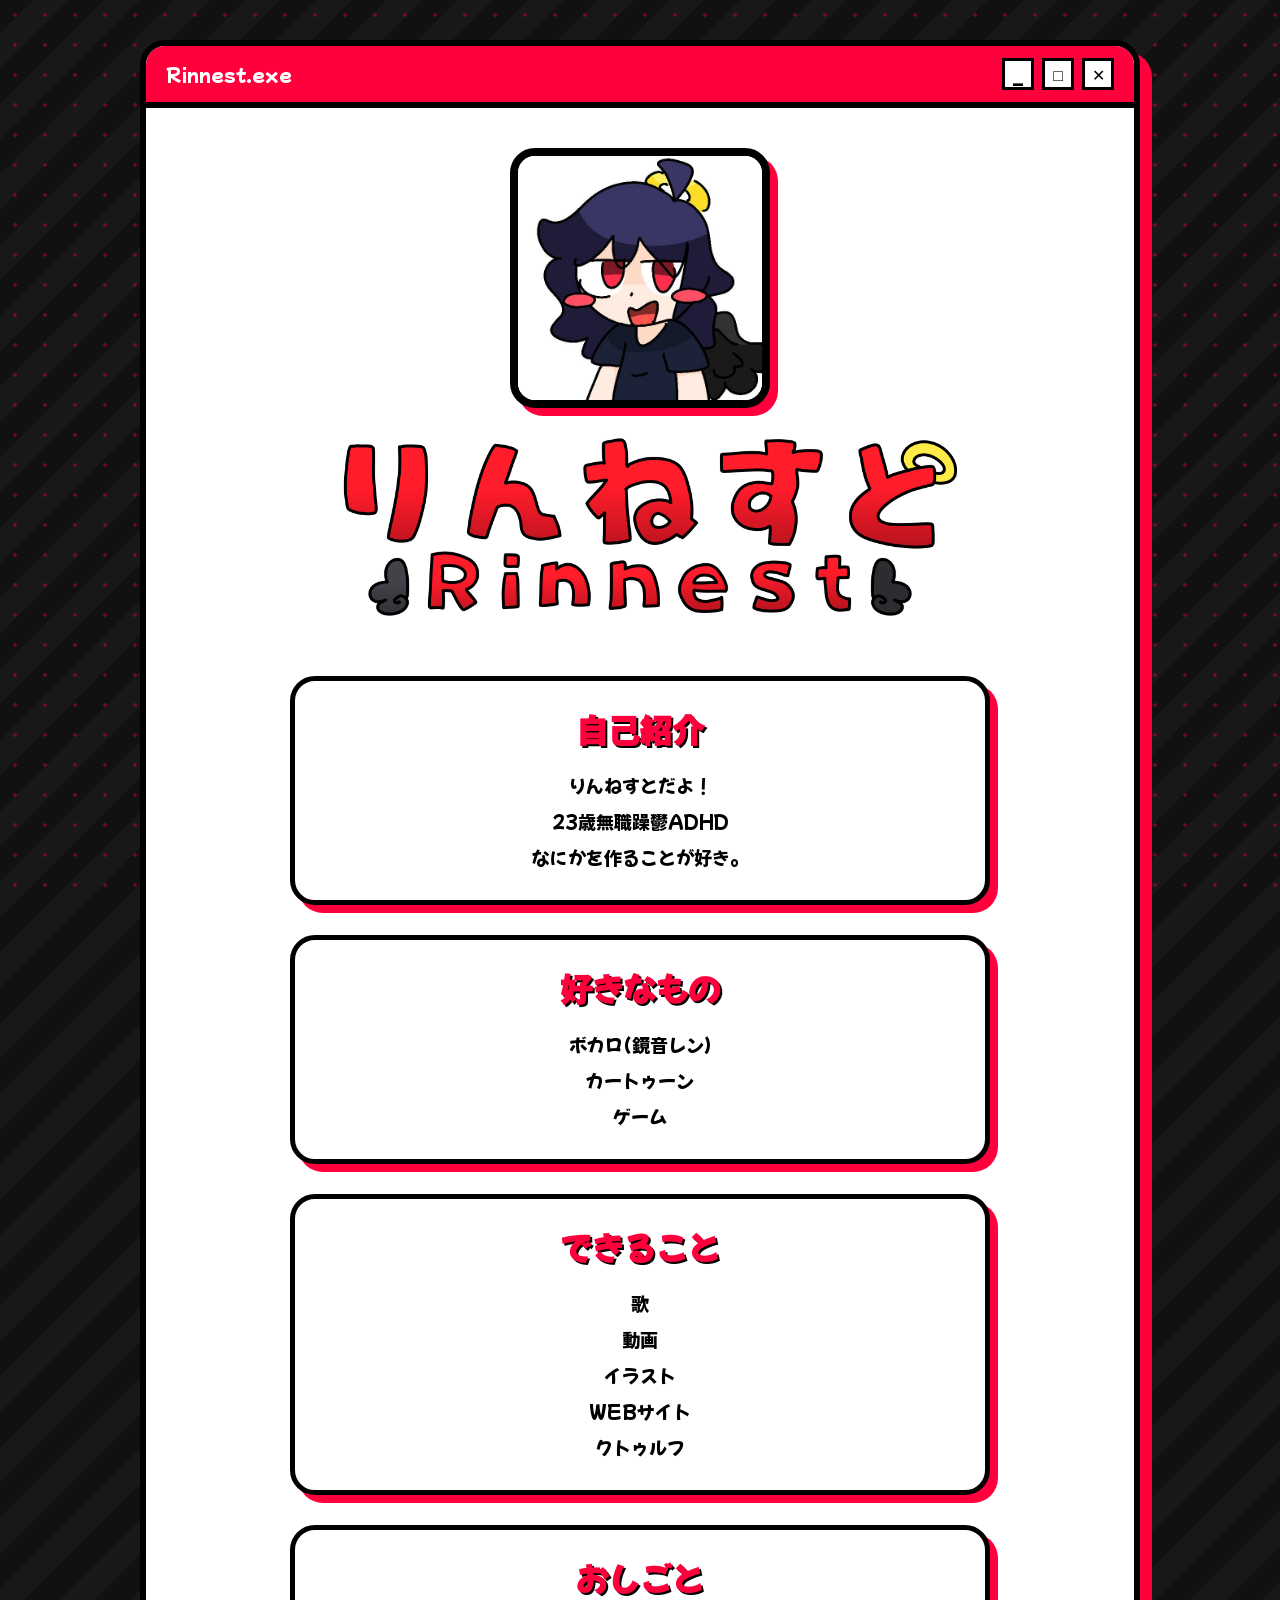
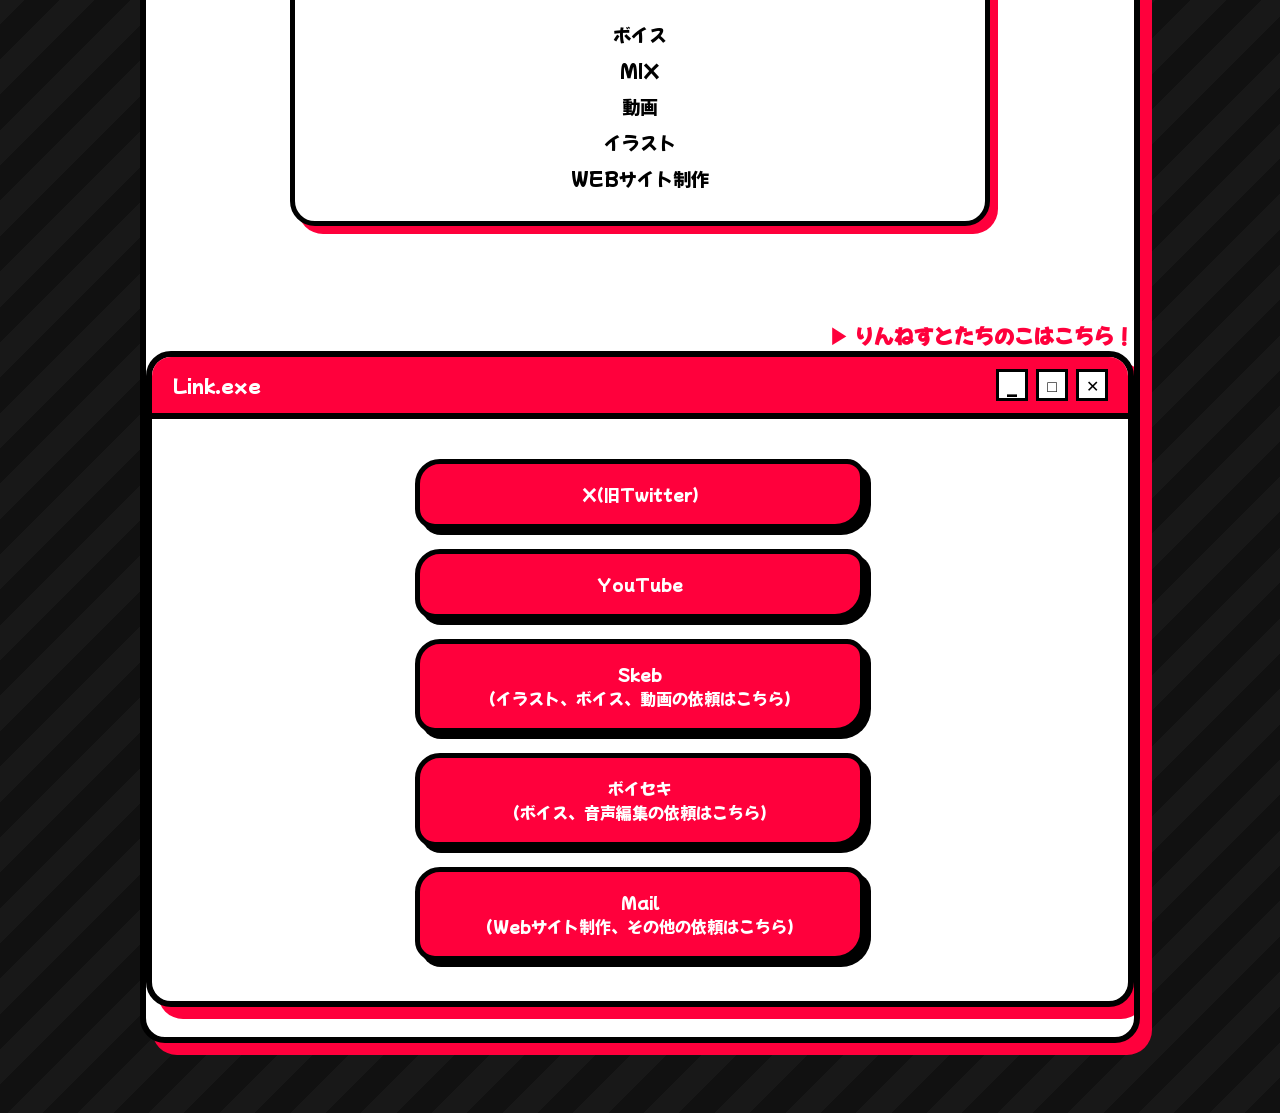
<file: index.html>
<!DOCTYPE html>
<html lang="ja">
<head>
    <meta charset="UTF-8">
    <meta name="viewport" content="width=device-width, initial-scale=1.0">
    <title>りんねすと</title>

    <link rel="stylesheet" href="style.css">
</head>
<body>

    <main class="container">

        <div class="window">

            <div class="title-bar">
                <span>Rinnest.exe</span>

                <div class="window-buttons">
                    <span>_</span>
                    <span>□</span>
                    <span>✕</span>
                </div>
            </div>

            <div class="window-content">

                <!-- アイコン -->
                <div class="icon-wrapper">
                    <img src="image/icon.jpg" alt="icon" class="icon">
                </div>

                <!-- ロゴ -->
                <img src="image/Name.png" alt="name" class="name-logo">

                <!-- 自己紹介 -->
                <div class="intro-box">
                    <h1>自己紹介</h1>
                    <p>
                        りんねすとだよ！<br>
                        23歳無職躁鬱ADHD<br>
                        なにかを作ることが好き。
                    </p>
                </div>

                <!-- 好きなもの -->
                <div class="intro-box">
                    <h1>好きなもの</h1>
                    <p>
                        ボカロ(鏡音レン)<br>
                        カートゥーン<br>
                        ゲーム<br>
                    </p>
                </div>

                <!-- できること -->
                <div class="intro-box">
                    <h1>できること</h1>
                    <p>
                        歌<br>
                        動画<br>
                        イラスト<br>
                        WEBサイト<br>
                        クトゥルフ<br>
                    </p>
                </div>

                <!-- おしごと -->
                <div class="intro-box">
                    <h1>おしごと</h1>
                    <p>
                        ボイス<br>
                        MIX<br>
                        動画<br>
                        イラスト<br>
                        WEBサイト制作<br>
                    </p>
                </div>

            </div>

        <div class="oc-link">
            <a href="ocs.html">
                ▶ りんねすとたちのこはこちら！
            </a>
        </div>

        <div class="window">

            <div class="title-bar">
                <span>Link.exe</span>

                <div class="window-buttons">
                    <span>_</span>
                    <span>□</span>
                    <span>✕</span>
                </div>
            </div>

            <div class="window-content">

                <!-- SNS -->
                <div class="links">

                    <a href="https://x.com/rinnest0205" target="_blank">
                        X(旧Twitter)
                    </a>

                    <a href="https://www.youtube.com/@rinnestdayo" target="_blank">
                        YouTube
                    </a>

                    <a href="https://skeb.jp/@rinnest" target="_blank">
                        Skeb<br>
                        (イラスト、ボイス、動画の依頼はこちら)
                    </a>

                    <a href="https://voice-genseki.com/voices/rinnest" target="_blank">
                        ボイセキ<br>
                        (ボイス、音声編集の依頼はこちら)
                    </a>

                    <a href="mailto:rinnestchan@gmail.com" target="_blank">
                        Mail<br>(Webサイト制作、その他の依頼はこちら)
                    </a>
                </div>

            </div>

        </div>

    </main>

</body>
</html>
</file>
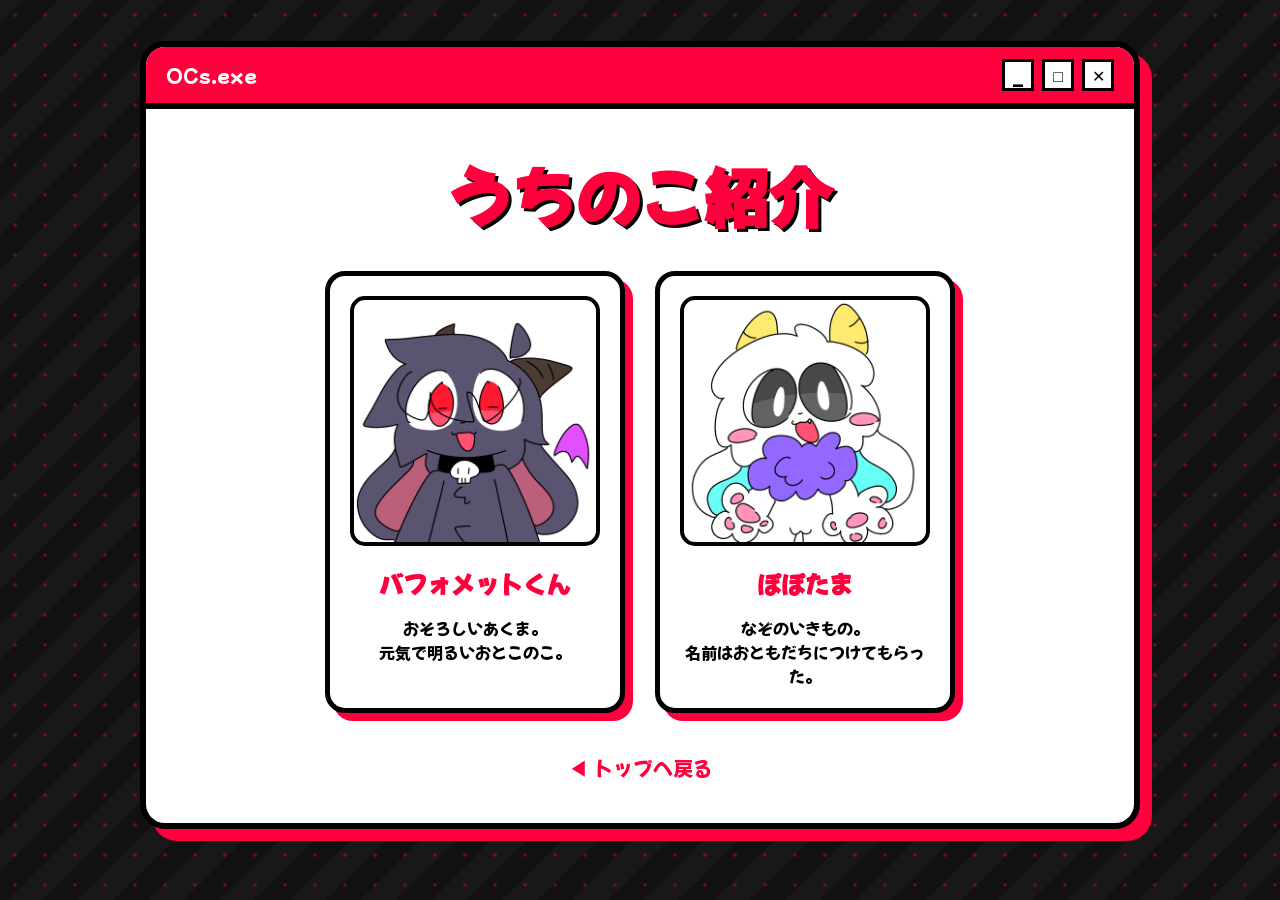
<file: ocs.html>
<!DOCTYPE html>
<html lang="ja">
<head>
    <meta charset="UTF-8">
    <meta name="viewport" content="width=device-width, initial-scale=1.0">
    <title>うちのこ紹介</title>

    <link rel="stylesheet" href="style.css">
</head>
<body>

<main class="container">

    <div class="window">

        <div class="title-bar">
            <span>OCs.exe</span>

            <div class="window-buttons">
                <span>_</span>
                <span>□</span>
                <span>✕</span>
            </div>
        </div>

        <div class="window-content">

            <h1>うちのこ紹介</h1>

            <div class="oc-list">

                <div class="oc-card">

                    <img src="image/バフォメットくん.png" alt="バフォメットくん">
                        
                    <h2>バフォメットくん</h2>

                    <p>
                        おそろしいあくま。<br>
                        元気で明るいおとこのこ。
                    </p>

                </div>

                <div class="oc-card">

                    <img src="image/ぽぽたま.png" alt="ぽぽたま">

                    <h2>ぽぽたま</h2>

                    <p>
                        なぞのいきもの。<br>
                        名前はおともだちにつけてもらった。<br>                        
                    </p>

                </div>

            </div>

            <div class="back-link">
                <a href="index.html">
                    ◀ トップへ戻る
                </a>
            </div>

        </div>

    </div>

</main>

</body>
</html>
</file>
<file: style.css>
@import url('https://fonts.googleapis.com/css2?family=Mochiy+Pop+One&display=swap');

:root{
    --red:#ff003c;
    --red-dark:#c40032;
    --black:#000;
    --white:#fff;
    --bg:#151515;
}

*{
    margin:0;
    padding:0;
    box-sizing:border-box;
}

body{
    cursor: url("image/cursor.cur"), auto;
    font-family:'Mochiy Pop One', sans-serif;
    text-align:center;
    background:
        repeating-linear-gradient(
            -45deg,
            #111 0px,
            #111 25px,
            #181818 25px,
            #181818 50px
        );

    min-height:100vh;

    display:flex;
    justify-content:center;
    align-items:center;

    padding:40px 20px;

    position:relative;
}
a,
button{
    cursor: url("image/cursor.cur"), pointer;
}

body::before{
    content:"";

    position:fixed;

    inset:0;

    background-image:
        radial-gradient(
            rgba(255,0,60,.35) 2px,
            transparent 2px
        );

    background-size:30px 30px;

    pointer-events:none;

    z-index:-1;
}

.icon{
    width:260px;
    max-width:80vw;

    display:block;

    border:8px solid #000;

    border-radius:25px;

    background:white;

    box-shadow:
        8px 8px 0 #ff003c;
}

/* メイン */

.container{
    position:relative;
    z-index:1;

    width:min(1000px,95%);
}
/* ウィンドウ */

.window{
    background:white;

    border:6px solid black;

    border-radius:25px;

    overflow:hidden;

    box-shadow:
        12px 12px 0 var(--red);

    margin-bottom:30px;
}

/* タイトルバー */

.title-bar{
    background:var(--red);

    color:white;

    display:flex;
    justify-content:space-between;
    align-items:center;

    padding:12px 20px;

    border-bottom:6px solid black;

    font-size:18px;
}

/* _ □ ✕ */

.window-buttons{
    display:flex;
    gap:8px;
}

.window-buttons span{
    width:32px;
    height:32px;

    background:white;

    color:black;

    border:3px solid black;

    display:flex;
    justify-content:center;
    align-items:center;

    font-size:16px;
}

/* コンテンツ */

.window-content{
    padding:40px;

    display:flex;
    flex-direction:column;
    align-items:center;
}

.window-content h1{
    color:var(--red);

    font-size:clamp(40px,6vw,64px);

    text-align:center;

    margin-bottom:30px;

    text-shadow:
        3px 3px 0 black;
}
/* アイコン */

.icon-wrapper{
    position:relative;

    margin-bottom:25px;
}

/* ロゴ */

.name-logo{
    width:min(700px,90vw);

    margin-bottom:30px;
}

/* 自己紹介 */
.intro-box{
    width:min(700px,95%);

    background:white;
    color:black;

    padding:25px;

    margin-bottom:30px;

    border:5px solid black;

    border-radius:25px;

    box-shadow:
        8px 8px 0 var(--red);
}
.intro-box h1{
    color:var(--red);

    margin-bottom:15px;

    font-size:32px;

    text-shadow:
        2px 2px 0 black;
}

.intro-box p{
    line-height:2;

    font-size:18px;
}

/* うちのこ */
.oc-link{
    width:100%;

    text-align:right;

    margin-top:25px;
}

.oc-link a{
    color:var(--red);

    font-size:20px;

    text-decoration:none;

    font-weight:bold;
}

.oc-link a:hover{
    text-decoration:underline;
}

.oc-list{
    display:flex;

    flex-wrap:wrap;

    justify-content:center;

    gap:30px;
}

.oc-card{
    width:300px;

    background:white;

    border:5px solid black;

    border-radius:20px;

    padding:20px;

    box-shadow:
        8px 8px 0 var(--red);

    text-align:center;
}

.oc-card img{
    width:100%;

    border:4px solid black;

    border-radius:15px;
}

.oc-card h2{
    margin:15px 0;

    color:var(--red);
}

.back-link{
    margin-top:40px;

    text-align:center;
}

.back-link a{
    color:var(--red);

    text-decoration:none;

    font-size:20px;
}

/* SNS */

.links{
    display:flex;
    flex-direction:column;

    gap:20px;

    width:min(450px,100%);
}

.links a{
    background:var(--red);

    color:white;

    text-decoration:none;

    text-align:center;

    padding:18px;

    border:5px solid black;

    border-radius:
        25px 18px 30px 20px;

    box-shadow:
        6px 6px 0 black;

    transition:.15s;
}

/* スマホ */

@media (max-width:768px){

    .window-content{
        padding:25px;
    }

    .title-bar{
        font-size:14px;
    }

    .window-buttons span{
        width:26px;
        height:26px;
    }

    .icon{
        width:220px;
    }

    .icon-wrapper::before,
    .icon-wrapper::after{
        width:90px;
        height:140px;
    }

    .icon-wrapper::before{
        left:-45px;
    }

    .icon-wrapper::after{
        right:-45px;
    }

    .intro-box h1{
        font-size:32px;
    }

    .intro-box p{
        font-size:16px;
    }
}
</file>
